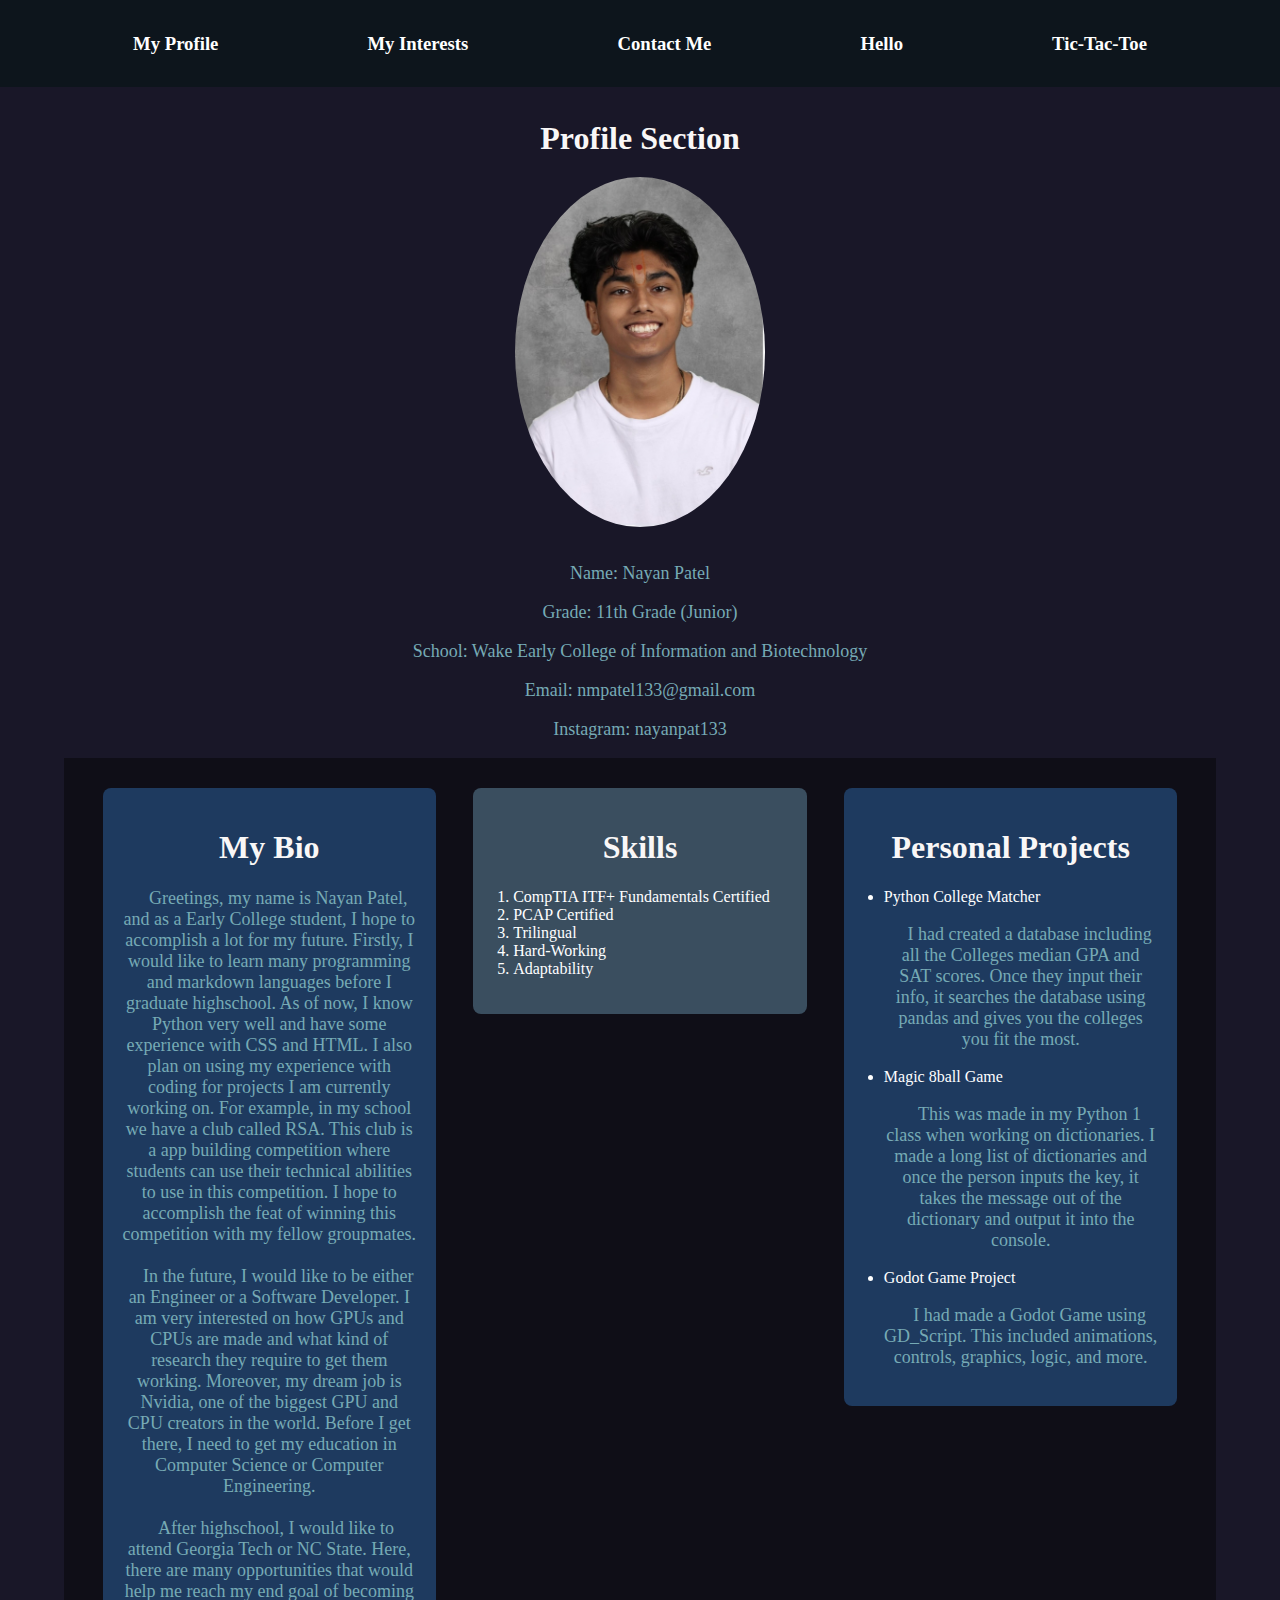
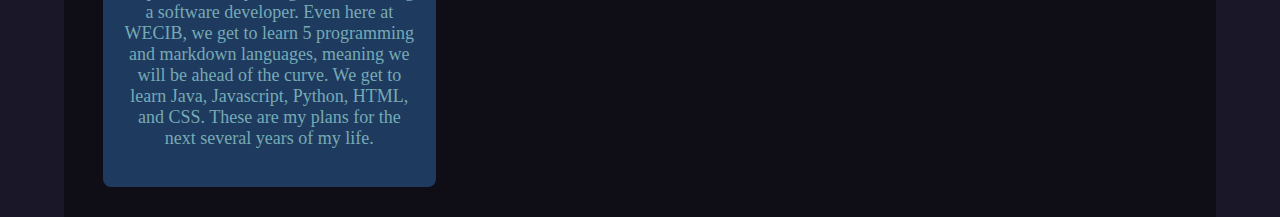
<file: index.html>
<!DOCTYPE html>
<html>
<head>
    <link rel="stylesheet" href="styles.css">
    <title>Personal Website</title>
</head>
<body>
    <section>
        <nav>
            <ul class='navbar'>
                <li id="navlist"><a href="index.html"><h3>My Profile</h3></a></li>
                <li id="navlist"><a href="interests.html"><h3>My Interests</h3></a></li>
                <li id="navlist"><a href="contacts.html"><h3>Contact Me</h3></a></li>
                <li id="navlist"><a href="hello.html"><h3>Hello</h3></a></li>
                <li id="navlist"><a href="tictactoe.html"><h3>Tic-Tac-Toe</h3></a></li>
            </ul>
        </nav>
    </section>

    <section>
        <h1 class='heads'>Profile Section</h1>
        <img src="Nayan_Pic-transformed.jpeg" style="height: 350px; width: 250px;">
        <br>
        <p class="profile">Name: Nayan Patel</p>
        <p class="profile">Grade: 11th Grade (Junior)</p>
        <p class="profile">School: Wake Early College of Information and Biotechnology</p>
        <p class="profile">Email: nmpatel133@gmail.com</p>
        <p class="profile">Instagram: nayanpat133</p>
    </section>


    <div class="container">
        <section class='column'>
            <h1>My Bio</h1>
            <p class='allinfo'>
                &nbsp;&nbsp;&nbsp; Greetings, my name is Nayan Patel, and as a Early College student, I hope 
                to accomplish a lot for my future. Firstly, I would like to learn many programming and markdown languages 
                before I graduate highschool. As of now, I know Python very well and have some experience with CSS and HTML. 
                I also plan on using my experience with coding for projects I am currently working on. For example,
                in my school we have a club called RSA. This club is a app building competition where students can use their technical
                abilities to use in this competition. I hope to accomplish the feat of winning this competition with my fellow groupmates. 
                <br><br>
                &nbsp;&nbsp;&nbsp; In the future, I would like to be either an Engineer or a Software Developer. I am very interested on how GPUs and CPUs
                are made and what kind of research they require to get them working. Moreover, my dream job is Nvidia, one of the biggest GPU and CPU 
                creators in the world. Before I get there, I need to get my education in Computer Science or Computer Engineering. 
                <br><br>
                &nbsp;&nbsp;&nbsp;After highschool, I would like to attend Georgia Tech or NC State. Here, there are many opportunities that would help
                me reach my end goal of becoming a software developer. Even here at WECIB, we get to learn 5 programming and markdown languages, meaning
                we will be ahead of the curve. We get to learn Java, Javascript, Python, HTML, and CSS. These are my plans for the next several years of my life.
            </p>
        </section>

        <section class='column'>
            <h1>Skills</h1>
            <ol>
                <li>CompTIA ITF+ Fundamentals Certified</li>
                <li>PCAP Certified</li>
                <li>Trilingual</li>
                <li>Hard-Working</li>
                <li>Adaptability</li>
            </ol>
        </section>

        <section class='column'>
            <h1>Personal Projects</h1>
            <ul>
                <li class='plist'>Python College Matcher</li>
                <p>
                    &nbsp;&nbsp;&nbsp; I had created a database including all the Colleges median GPA and SAT scores. 
                    Once they input their info, it searches the database using pandas and gives you the colleges you fit the most.
                </p>
                <li class='plist'>Magic 8ball Game</li>
                <p>
                    &nbsp;&nbsp;&nbsp; This was made in my Python 1 class when working on dictionaries. I made a long list of dictionaries and once the person 
                    inputs the key, it takes the message out of the dictionary and output it into the console. 
                </p>
                <li class='plist'>Godot Game Project</li>
                <p>
                    &nbsp;&nbsp;&nbsp; I had made a Godot Game using GD_Script. This included animations, controls, graphics, logic, and more. 
                </p>
            </ul>
        </section>
    </div>
    <!-- End of Container -->
</body>
</html>
</file>
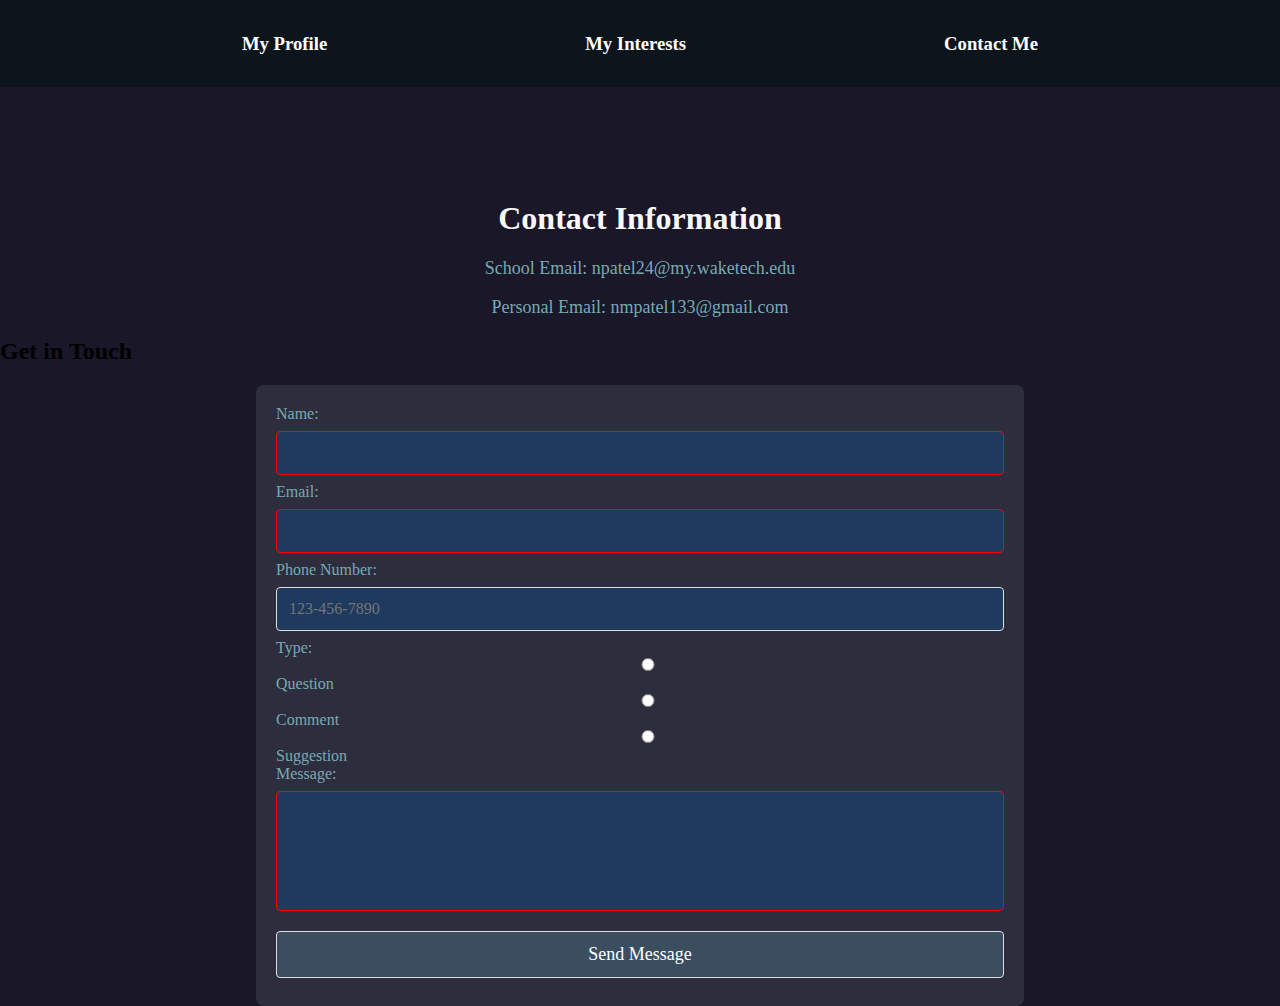
<file: contacts.html>
<!DOCTYPE html>
<html lang="en">
<head>
    <meta charset="UTF-8">
    <meta name="viewport" content="width=device-width, initial-scale=1.0">
    <link rel="stylesheet" href="styles.css">
    <title>Contact Me</title>
</head>
<body>
  
    <section>
        <nav>
            <ul class="navbar">
                <li id="navlist"><a href="index.html"><h3>My Profile</h3></a></li>
                <li id="navlist"><a href="interests.html"><h3>My Interests</h3></a></li>
                <li id="navlist"><a href="contacts.html"><h3>Contact Me</h3></a></li>
            </ul>
        </nav>
    </section>

 
    <header>
        <h1 class="contacttext">Contact Information</h1>
        <div id="ContactInfo">
            <p>School Email: npatel24@my.waketech.edu</p>
            <p>Personal Email: nmpatel133@gmail.com</p>
        </div>
    </header>

 
    <section class="contact-form">
        <h2>Get in Touch</h2>
        <form action="#" method="POST">
            <label for="name">Name:</label>
            <input type="text" id="name" name="name" required>

            <label for="email">Email:</label>
            <input type="email" id="email" name="email" required>

            <label for="phone">Phone Number:</label>
            <input type="tel" id="phone" name="phone" pattern="[0-9]{3}-[0-9]{3}-[0-9]{4}" placeholder="123-456-7890">

            <label>Type:</label>
            <div class="radio-group">
                <label><input type="radio" name="type" value="question"> Question</label>
                <label><input type="radio" name="type" value="comment"> Comment</label>
                <label><input type="radio" name="type" value="suggestion"> Suggestion</label>
            </div>

            <label for="message">Message:</label>
            <textarea id="message" name="message" minlength="10" required></textarea>

            <button type="submit">Send Message</button>
        </form>
    </section>
</body>
</html>
</file>
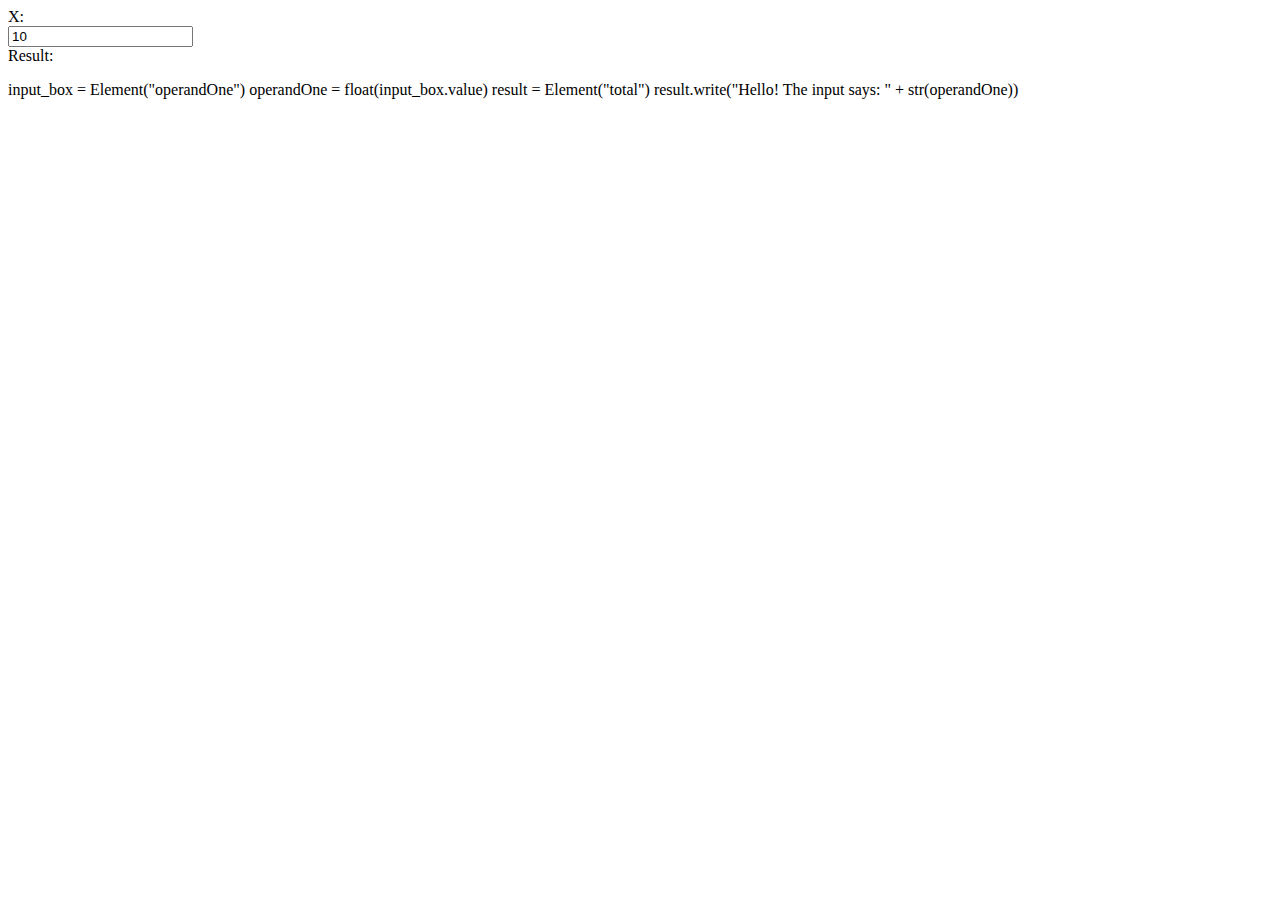
<file: hello.html>
<html lang = 'en'>
    <head>
        <link rel = 'stylesheet' href = 'https://pyscript.net/latest/pyscript.css'/>
        <script defer src = "https://pyscript.net/latest/pyscript.js"></script>
        <style>
            label{
                display: block;
            }
        </style>
    </head>
    <body>
        <form>
            <label for = 'operandOne'>X:</label><input name = 'operandOne' id = 'operandOne' value = '10'>
            <label for = 'total'> Result: </label><div name = 'total' id = 'total'></div>
        </form>
        <py-script>
            input_box = Element("operandOne")
            operandOne = float(input_box.value)
            result = Element("total")
            result.write("Hello! The input says: " + str(operandOne))
            
        </py-script>
    </body>
</html>
</file>
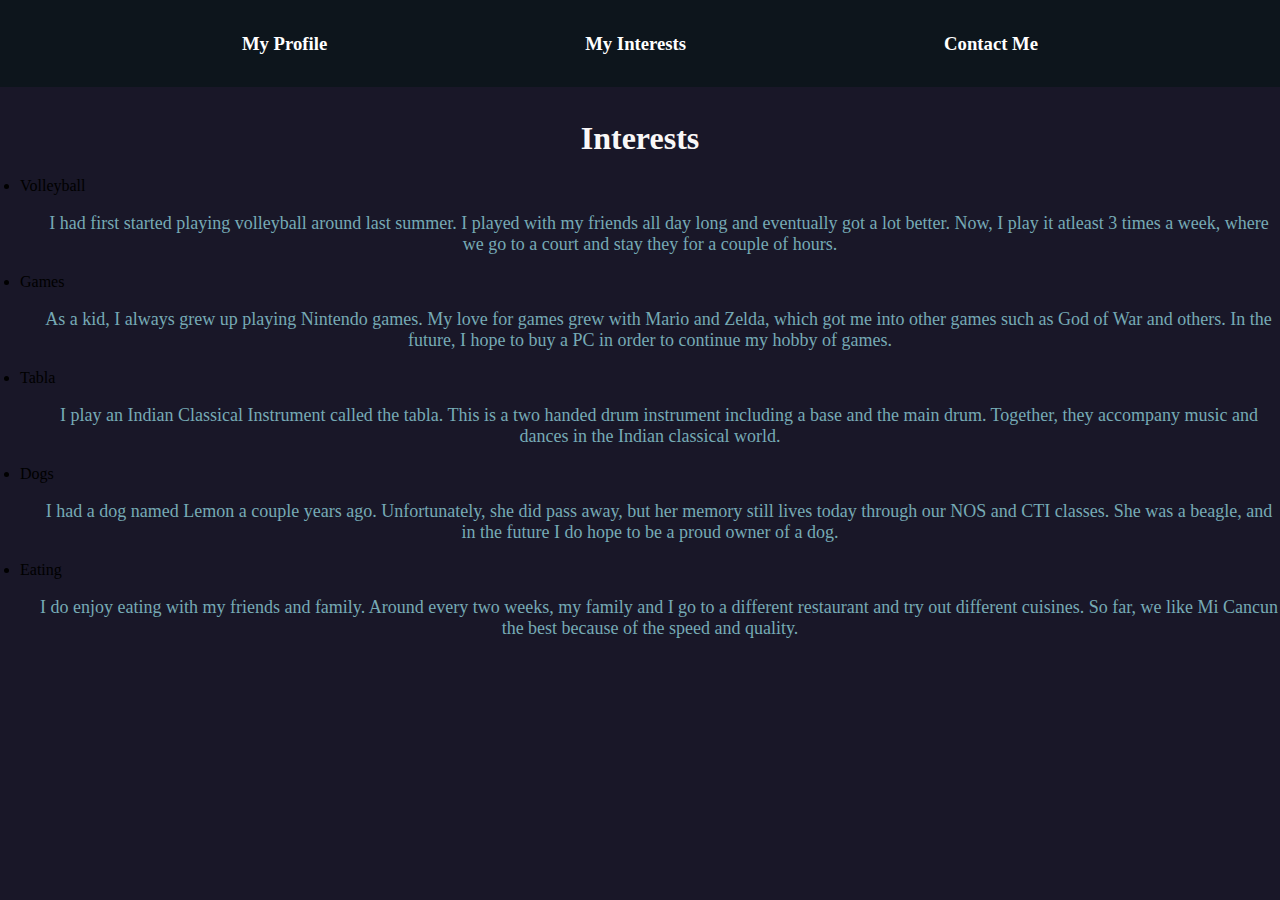
<file: interests.html>
<html>

<head>
    <link rel="stylesheet" href=styles.css>
</head>


<section>
    <nav>
        <ul class='navbar'>
            <li id="navlist"><a href="index.html"><h3>My Profile</h3></a></li>
            <li id="navlist"><a href="interests.html"><h3>My Interests</h3></a></li>
            <li id="navlist"><a href="contacts.html"><h3>Contact Me</h3></a></li>
        </ul>
    </nav>
</section>



<section>
    <body>
        <h1 class = 'heads'>Interests</h1>
        <ul>
           <li class = 'intlist'> Volleyball</li>
            <p class = 'intlist'>
            &nbsp;&nbsp;&nbsp; I had first started playing volleyball around last summer. I played with my friends all day long and eventually
            got a lot better. Now, I play it atleast 3 times a week, where we go to a court and stay they for a couple of hours. 
           <li class = 'intlist'> Games</li>
           <p class = 'intlist'>
            &nbsp;&nbsp;&nbsp; As a kid, I always grew up playing Nintendo games. My love for games grew with Mario and Zelda, which got me
            into other games such as God of War and others. In the future, I hope to buy a PC in order to continue my hobby of games. 
           </p>
           <li class = 'intlist'> Tabla </li>
           <p class = 'intlist'>
            &nbsp;&nbsp;&nbsp; I play an Indian Classical Instrument called the tabla. This is a two handed drum instrument including a base and the main drum. Together, they accompany music and dances in the Indian classical world. 
           </p>
           <li class = 'intlist'> Dogs </li>
           <p class = 'intlist'>
            &nbsp;&nbsp;&nbsp; I had a dog named Lemon a couple years ago. Unfortunately, she did pass away, but her memory still lives today
            through our NOS and CTI classes. She was a beagle, and in the future I do hope to be a proud owner of a dog. 
           </p>
           <li class = 'intlist'> Eating </li>
           <p class = 'intlist'>
            &nbsp;&nbsp;&nbsp; I do enjoy eating with my friends and family. Around every two weeks, my family and I go to a different restaurant and try out different cuisines. So far, we like 
            Mi Cancun the best because of the speed and quality. 
        </ul>
    </body>
</section>


</html>
</file>
<file: styles.css>
body {
    background-color: #191728;
    margin: 0;
}

* {
    font-family: 'Poppins';
    box-sizing: border-box;
}

.profile, .allinfo, p {
    text-align: center;
    color: #76aab5;
    font-size: large;
}

img {
    display: block;
    margin: auto;
    width: 50%;
    border-radius: 70%;
}

.navbar {
    width: 100%;
    position: fixed;
    top: 0;
    display: flex;
    list-style: none;
    margin: 0;
    padding: 0;
    background-color: #0d151c;
    justify-content: space-evenly;
    z-index: 1000;
}

#navlist a {
    display: block;
    color: white;
    padding: 14px 16px;
    text-decoration: none;
}

#navlist a:hover {
    background-color: #111;
}

.heads {
    margin: 120px 0 20px 0;
    text-align: center;
    color: #F9F7F7;
}

.container {
    display: flex;
    justify-content: space-around;
    align-items: flex-start;
    padding: 20px;
    margin: 0 5%;
    flex-wrap: wrap;
    background-color: #0f0e17;
}

.column {
    width: 30%;
    padding: 20px;
    margin: 10px;
    border-radius: 8px;
    color: #ffffff;
}

.contacttext{
    margin-top: 100px;
    padding-top: 100px;
}

.column:nth-child(1) {
    background-color: #1e3a5f;
}

.column:nth-child(2) {
    background-color: #3a4e5f;
}

.column:nth-child(3) {
    background-color: #1e3a5f;
}

ol, ul {
    padding-left: 20px;
}

.plist {
    color: #ffffff;
}

@media screen and (max-width: 900px) {
    .column {
        width: 45%;
    }
}

@media screen and (max-width: 600px) {
    .container {
        flex-direction: column;
        align-items: center;
    }

    .column {
        width: 80%;
    }
}

h1 {
    text-align: center;
    color: #F9F7F7;
}

/* Form styling */
form {
    background-color: #2e2d3d;
    padding: 20px;
    border-radius: 8px;
    color: #ffffff;
    margin-top: 20px;
    width: 60%;
    margin-left: auto;
    margin-right: auto;
}

form input, form textarea, form button {
    width: 100%;
    padding: 12px;
    margin: 8px 0;
    border-radius: 4px;
    border: 1px solid #ddd;
    font-size: 16px;
    background-color: #1e3a5f;
    color: white;
}

form input[type="text"], form input[type="email"], form input[type="tel"], form textarea {
    width: 100%;
    max-width: 100%;
}

form textarea {
    height: 120px;
    resize: none;
}

form input:focus, form textarea:focus {
    border-color: #76aab5;
    outline: none;
}

form button {
    background-color: #3a4e5f;
    cursor: pointer;
    font-size: 18px;
}

form button:hover {
    background-color: #2c3e50;
}


input[type="radio"] {
    margin: 0 8px;
}

label {
    color: #76aab5;
}


input:required:invalid, textarea:required:invalid {
    border-color: red;
}

input:required:valid, textarea:required:valid {
    border-color: green;
}

input[type="email"]:invalid {
    border-color: red;
}

input[type="email"]:valid {
    border-color: green;
}
</file>
